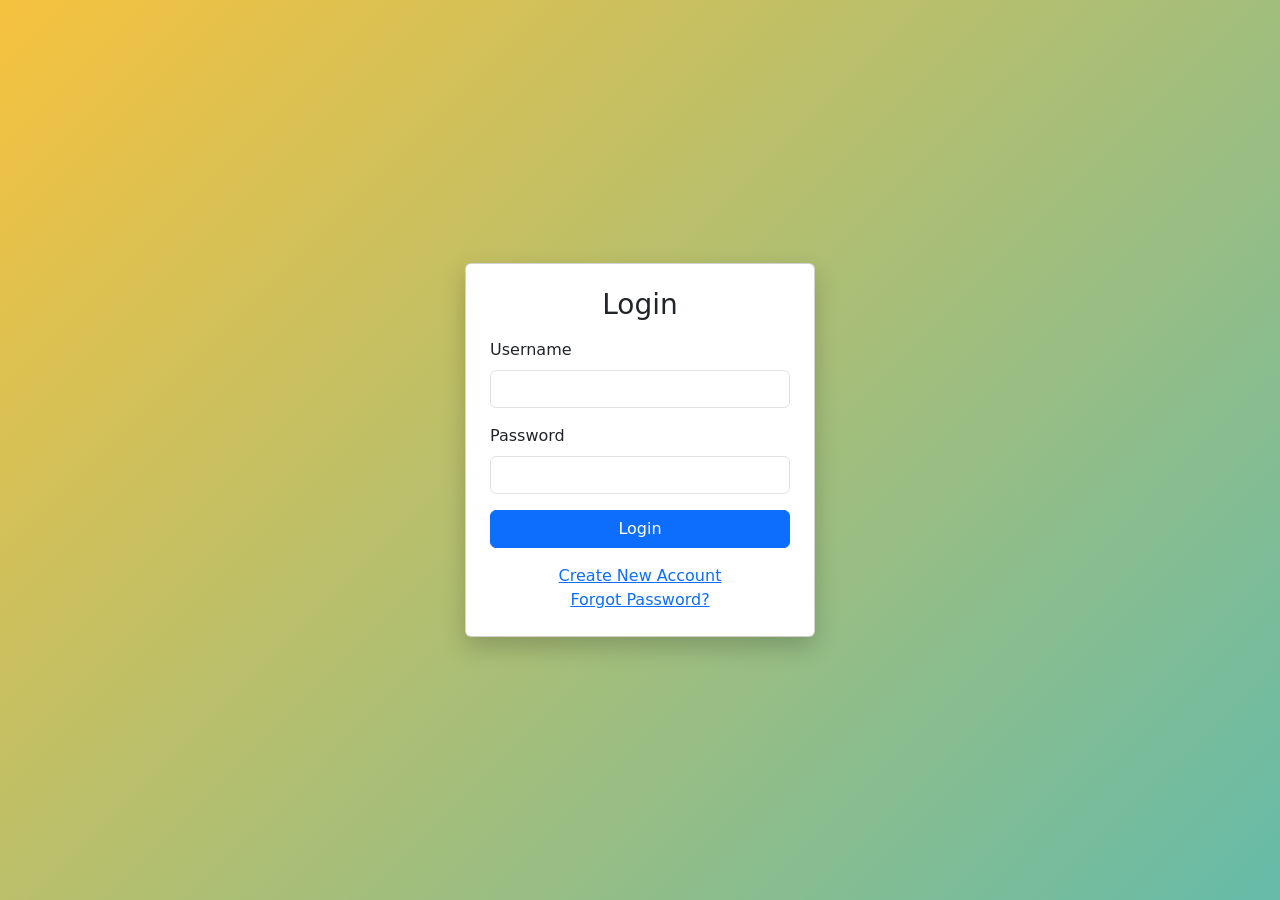
<file: index.html>
<!DOCTYPE html>
<html lang="en">
<head>

<title>Login</title>

<meta name="viewport" content="width=device-width, initial-scale=1">

<link rel="stylesheet" href="styles.css">

<link href="https://cdn.jsdelivr.net/npm/bootstrap@5.3.2/dist/css/bootstrap.min.css" rel="stylesheet">

</head>

<body>

<div class="container vh-100 d-flex justify-content-center align-items-center">

<div class="card p-4 login-card">

<h3 class="text-center mb-3">Login</h3>

<form action="dashboard.html">

<div class="mb-3">
<label class="form-label">Username</label>
<input type="text" class="form-control" required>
</div>

<div class="mb-3">
<label class="form-label">Password</label>
<input type="password" class="form-control" required>
</div>

<button type="submit" class="btn btn-primary w-100">
Login
</button>

</form>

<div class="text-center mt-3">

<a href="register.html">Create New Account</a>

<br>

<a href="forgot-password.html">Forgot Password?</a>

</div>

</div>

</div>

</body>
</html>
</file>
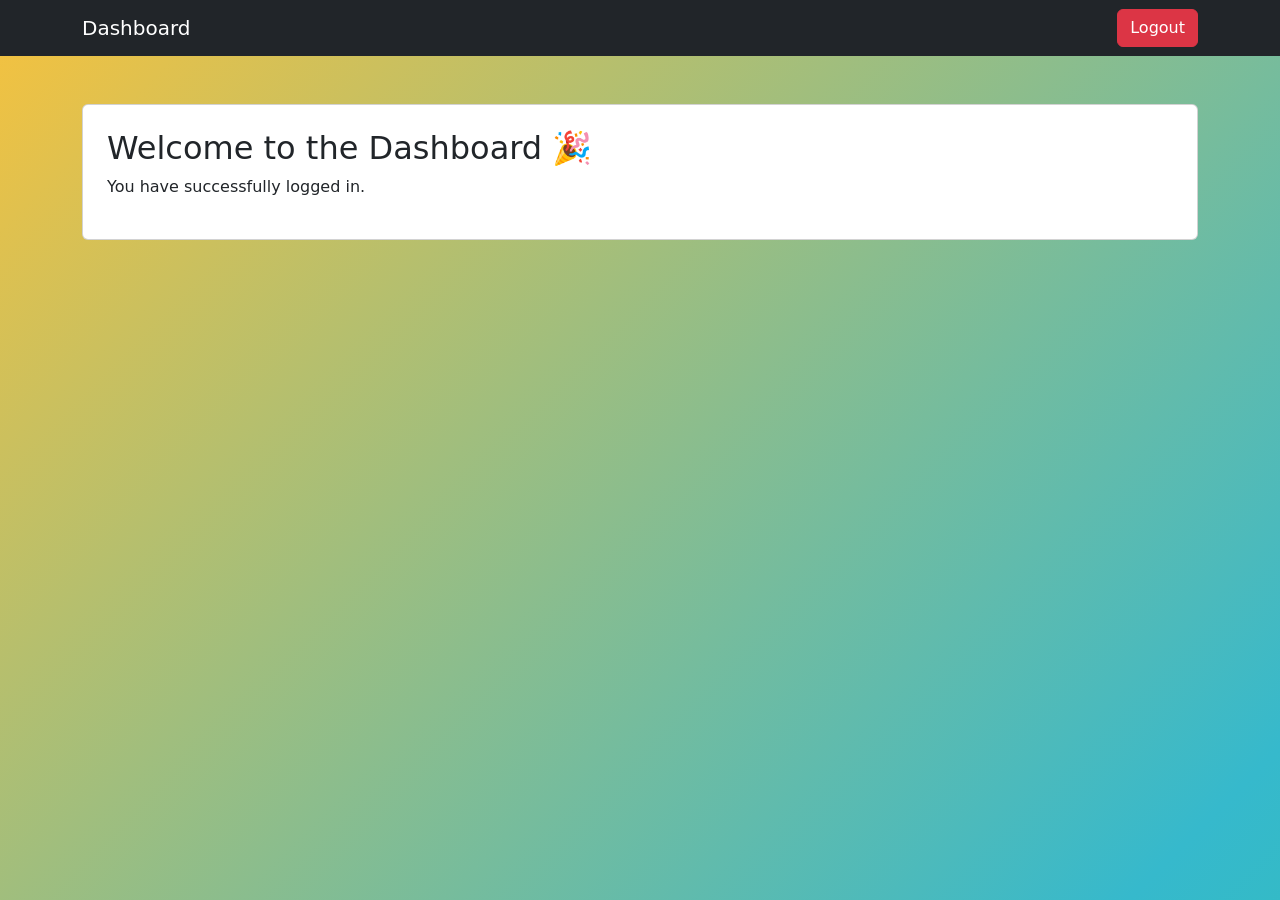
<file: dashboard.html>
<!DOCTYPE html>
<html>
<head>

<title>Dashboard</title>

<meta name="viewport" content="width=device-width, initial-scale=1">

<link rel="stylesheet" href="styles.css">

<link href="https://cdn.jsdelivr.net/npm/bootstrap@5.3.2/dist/css/bootstrap.min.css" rel="stylesheet">

</head>

<body>

<nav class="navbar navbar-dark bg-dark">

<div class="container">

<span class="navbar-brand">Dashboard</span>

<a href="index.html" class="btn btn-danger">

Logout

</a>

</div>

</nav>

<div class="container mt-5">

<div class="card p-4">

<h2>Welcome to the Dashboard 🎉</h2>

<p>You have successfully logged in.</p>

</div>

</div>

</body>
</html>
</file>
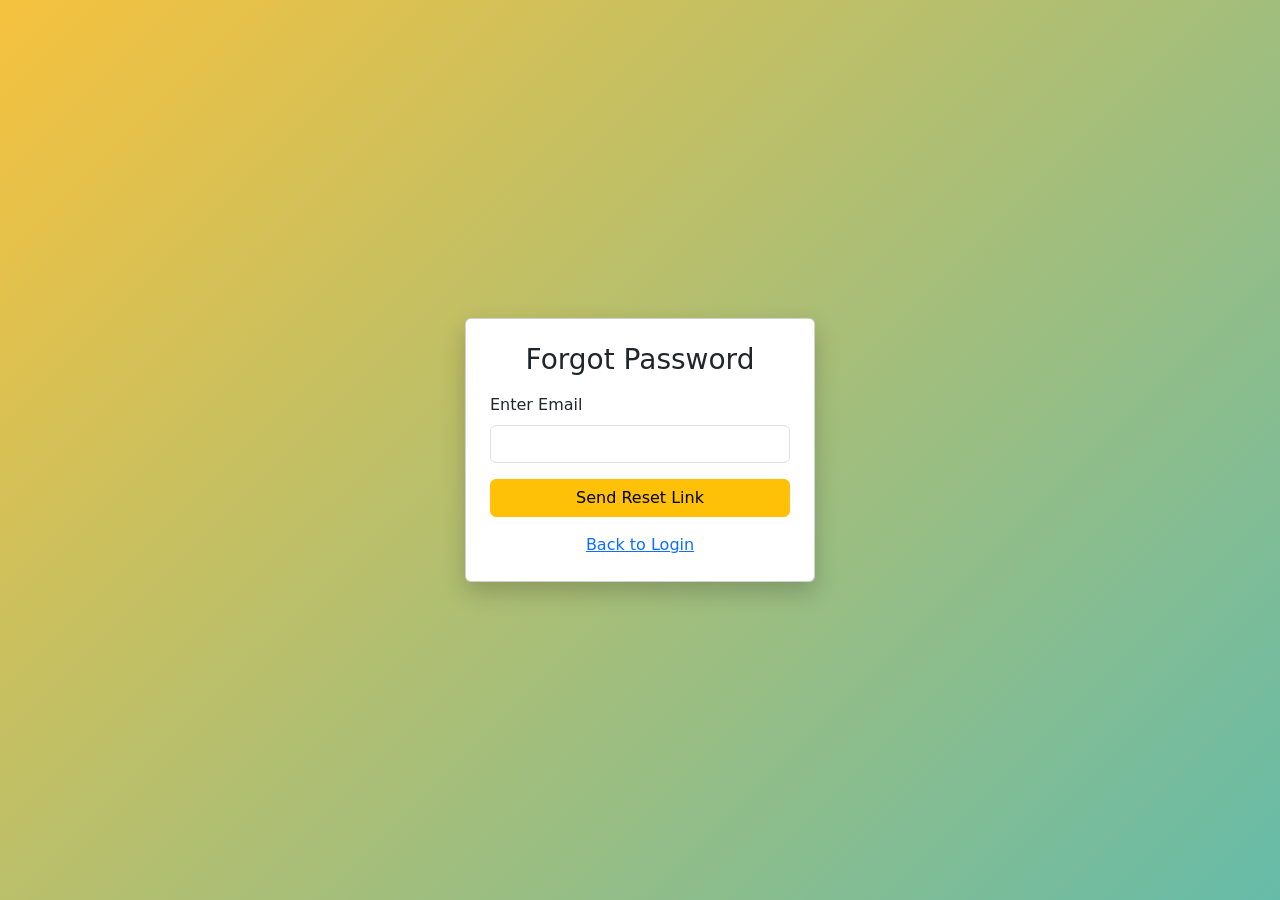
<file: forgot-password.html>
<!DOCTYPE html>
<html>
<head>

<title>Forgot Password</title>

<meta name="viewport" content="width=device-width, initial-scale=1">

<link rel="stylesheet" href="styles.css">

<link href="https://cdn.jsdelivr.net/npm/bootstrap@5.3.2/dist/css/bootstrap.min.css" rel="stylesheet">

</head>

<body>

<div class="container vh-100 d-flex justify-content-center align-items-center">

<div class="card p-4 login-card">

<h3 class="text-center mb-3">Forgot Password</h3>

<form action="reset-password.html">

<div class="mb-3">

<label class="form-label">Enter Email</label>

<input type="email" class="form-control" required>

</div>

<button class="btn btn-warning w-100">

Send Reset Link

</button>

</form>

<div class="text-center mt-3">

<a href="index.html">Back to Login</a>

</div>

</div>

</div>

</body>
</html>
</file>
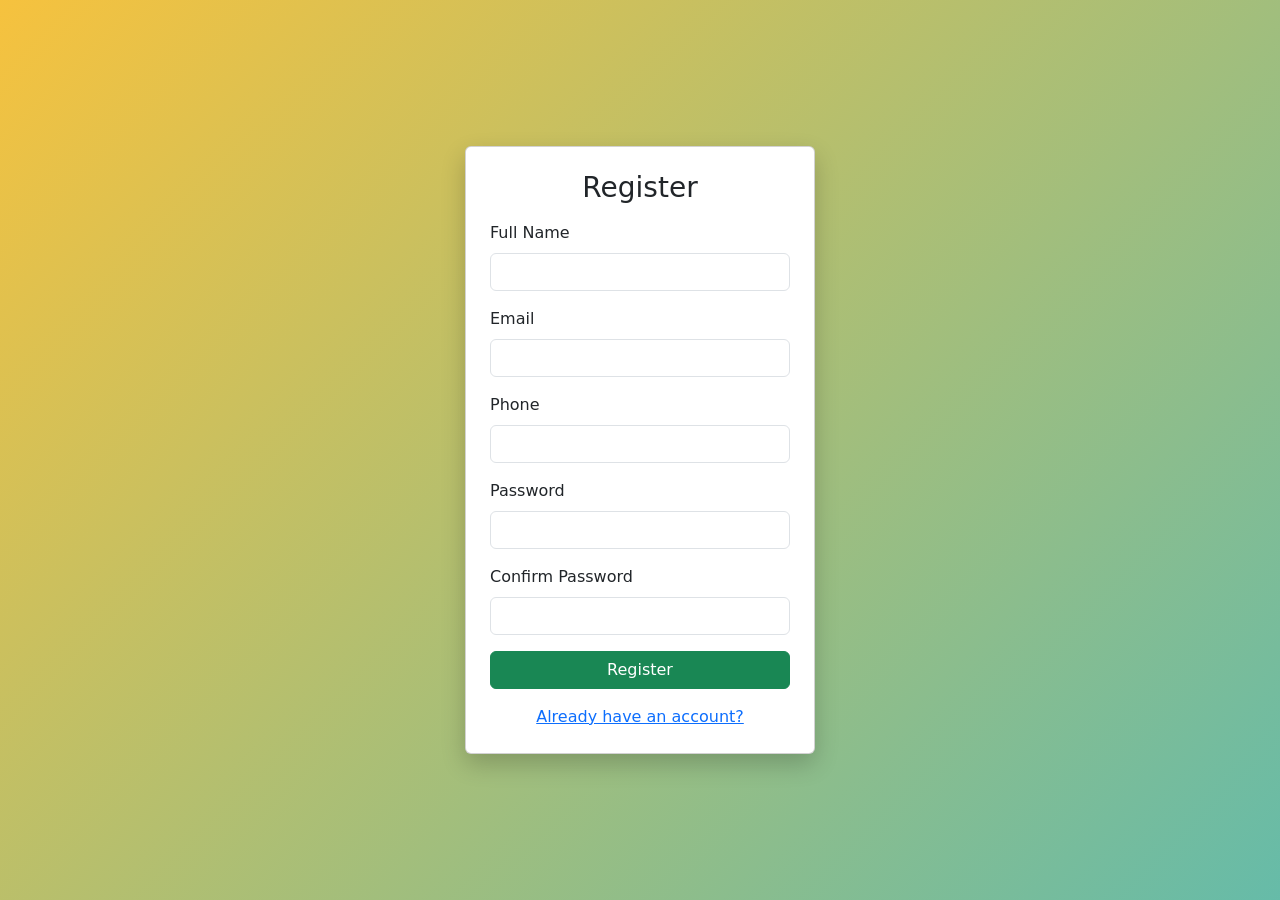
<file: register.html>
<!DOCTYPE html>
<html>
<head>

<title>Register</title>

<meta name="viewport" content="width=device-width, initial-scale=1">

<link rel="stylesheet" href="styles.css">

<link href="https://cdn.jsdelivr.net/npm/bootstrap@5.3.2/dist/css/bootstrap.min.css" rel="stylesheet">

</head>

<body>

<div class="container vh-100 d-flex justify-content-center align-items-center">

<div class="card p-4 login-card">

<h3 class="text-center mb-3">Register</h3>

<form action="index.html">

<div class="mb-3">
<label class="form-label">Full Name</label>
<input type="text" class="form-control" required>
</div>

<div class="mb-3">
<label class="form-label">Email</label>
<input type="email" class="form-control" required>
</div>

<div class="mb-3">
<label class="form-label">Phone</label>
<input type="tel" class="form-control" required>
</div>

<div class="mb-3">
<label class="form-label">Password</label>
<input type="password" class="form-control" required>
</div>

<div class="mb-3">
<label class="form-label">Confirm Password</label>
<input type="password" class="form-control" required>
</div>

<button class="btn btn-success w-100">
Register
</button>

</form>

<div class="text-center mt-3">

<a href="index.html">Already have an account?</a>

</div>

</div>

</div>

</body>
</html>
</file>
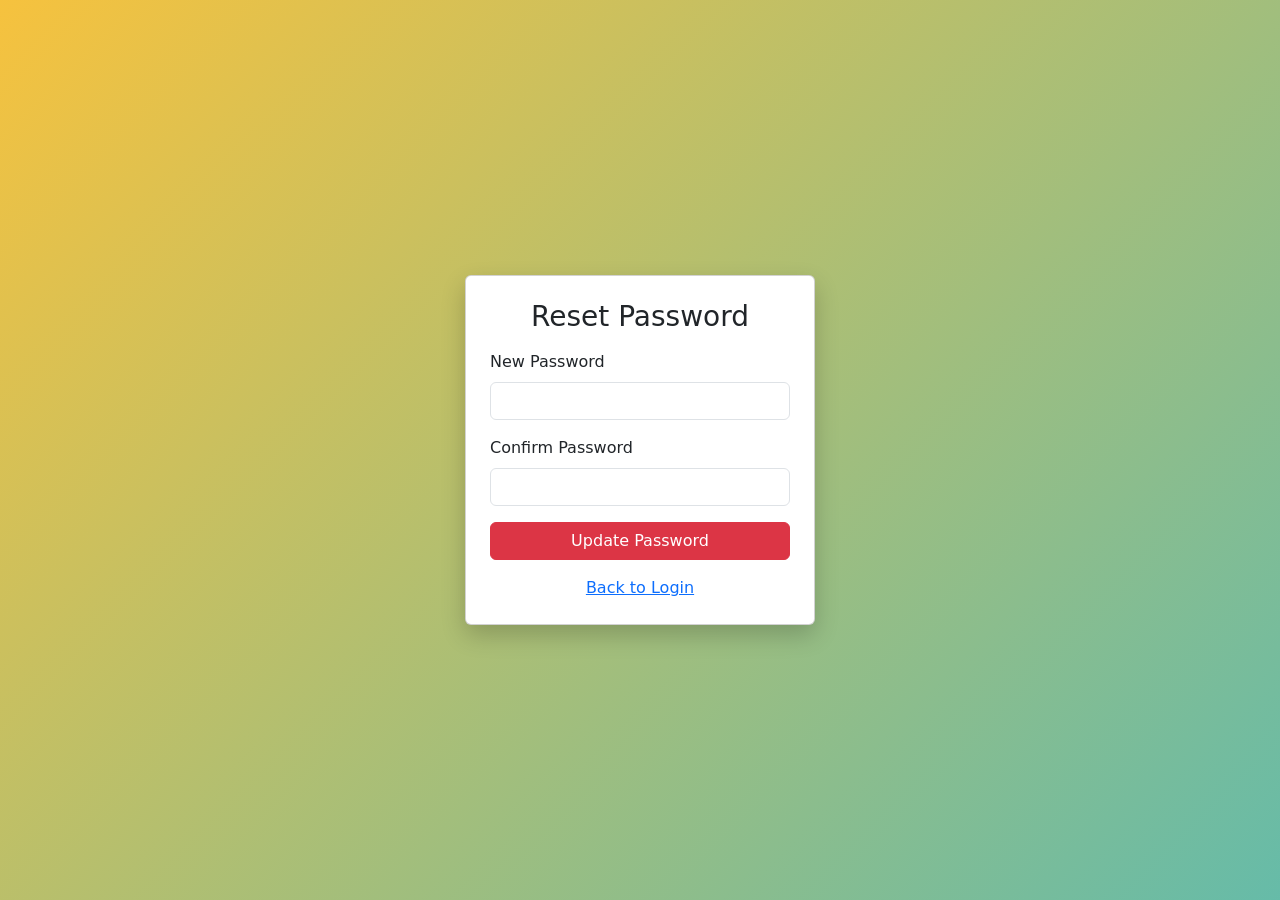
<file: reset-password.html>
<!DOCTYPE html>
<html>
<head>

<title>Reset Password</title>

<meta name="viewport" content="width=device-width, initial-scale=1">

<link rel="stylesheet" href="styles.css">

<link href="https://cdn.jsdelivr.net/npm/bootstrap@5.3.2/dist/css/bootstrap.min.css" rel="stylesheet">

</head>

<body>

<div class="container vh-100 d-flex justify-content-center align-items-center">

<div class="card p-4 login-card">

<h3 class="text-center mb-3">Reset Password</h3>

<form action="index.html">

<div class="mb-3">

<label class="form-label">New Password</label>

<input type="password" class="form-control" required>

</div>

<div class="mb-3">

<label class="form-label">Confirm Password</label>

<input type="password" class="form-control" required>

</div>

<button class="btn btn-danger w-100">

Update Password

</button>

</form>

<div class="text-center mt-3">

<a href="index.html">Back to Login</a>

</div>

</div>

</div>

</body>
</html>
</file>
<file: styles.css>
@import url('https://fonts.googleapis.com/css2?family=Poppins:wght@300;400;600&display=swap');

body{

font-family:'Poppins',sans-serif;

background:linear-gradient(-45deg,#4e73df,#1cc88a,#36b9cc,#f6c23e);

background-size:400% 400%;

animation:gradientBG 10s ease infinite;

}

@keyframes gradientBG{

0%{background-position:0% 50%}

50%{background-position:100% 50%}

100%{background-position:0% 50%}

}

.login-card{

width:350px;

border-radius:12px;

box-shadow:0 10px 25px rgba(0,0,0,0.2);

transition:0.3s;

}

.login-card:hover{

transform:translateY(-5px);

}

.btn{

transition:0.3s;

}

.btn:hover{

transform:scale(1.03);

}

a{

text-decoration:none;

color:#4e73df;

}

a:hover{

text-decoration:underline;

}

.card{

border:none;

}
</file>
